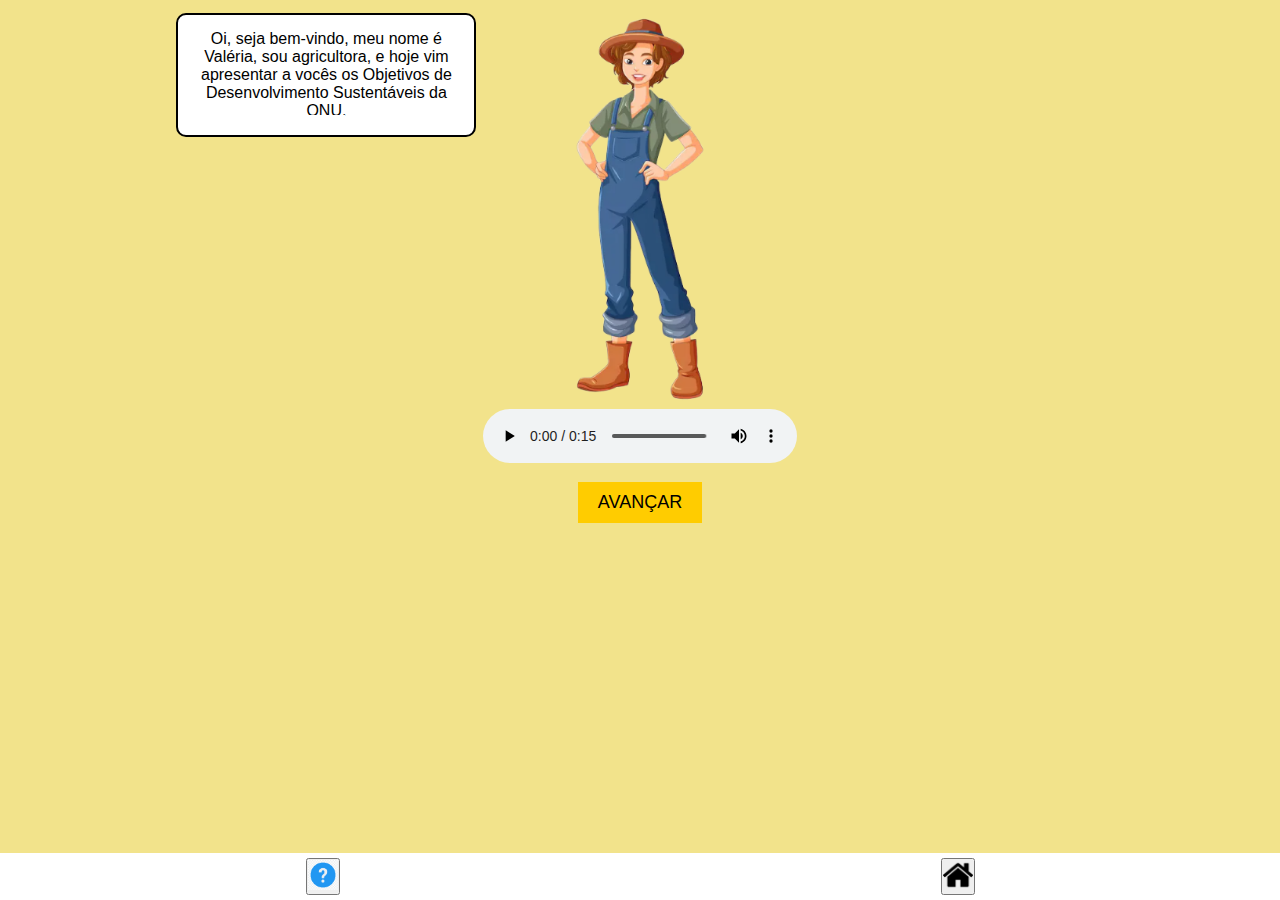
<file: Feminino.html>
<!DOCTYPE html>
<html lang="pt-br">

<head>
    <meta charset="UTF-8">
    <meta name="viewport" content="width=device-width, initial-scale=1.0">
    <title>Página Inicial</title>
    <link rel="stylesheet" href="styleFeminino.css">
</head>

<body>
    <div class="container">
        <div class="content">
            <div class="speech-bubble">
                <p>Oi, seja bem-vindo, meu nome é Valéria, sou agricultora, e hoje vim apresentar a vocês os Objetivos de
                    Desenvolvimento Sustentáveis da ONU.</p>
            </div>
            <img src="img/valeria.png" alt="Valéria, a agricultora" class="character">
        </div>
        <div>
            <audio controls class="audio">
                <source src="audio/inicialvaleria.mp3" type="">
            </audio>
        </div>
        <a href="MenuInicial.html"><button class="advance-button">AVANÇAR</button></a>
    </div>
    <div class="footer">
        <a href="TutorialFeminino.html"><button><img src="img/ajuda.png" alt="Ícone Home" class="icon"></button></a>
        <a href="index.html"><button><img src="img/home.png" alt="Ícone 2" class="icon"></button></a>
    </div>
</body>

</html>
</file>
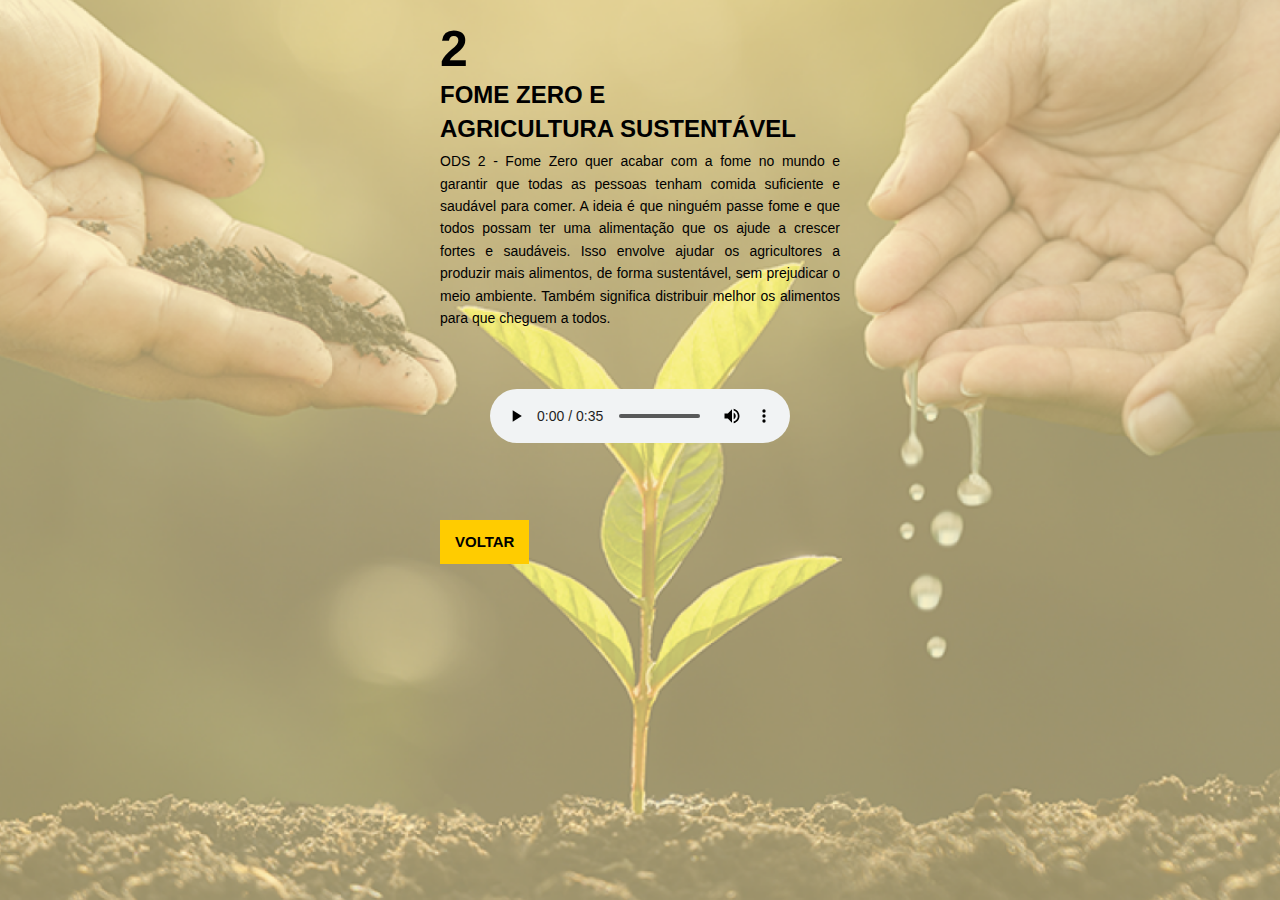
<file: InfoAdicional.html>
<!DOCTYPE html>
<html lang="pt-BR">
<head>
    <meta charset="UTF-8">
    <meta name="viewport" content="width=device-width, initial-scale=1.0">
    <title>Fome Zero e Agricultura Sustentável</title>
    <link rel="stylesheet" href="styleInfoAdicional.css">
</head>
<body>
    <div class="container">
        <div class="header">
            <span class="number">2</span>
            <h1>FOME ZERO E<br>AGRICULTURA SUSTENTÁVEL</h1>
        </div>
        <div class="content">
                ODS 2 - Fome Zero quer acabar com a fome no mundo e garantir que todas as pessoas tenham comida suficiente e saudável para comer. A ideia é que ninguém passe fome e que todos possam ter uma alimentação que os ajude a crescer fortes e saudáveis.
                Isso envolve ajudar os agricultores a produzir mais alimentos, de forma sustentável, sem prejudicar o meio ambiente. Também significa distribuir melhor os alimentos para que cheguem a todos.
        <center><div class="audio">
            <audio controls class="audio">
                <source src="audio/info.mp3" type="">
            </audio>
        </div></center>
        <div class="footer">
            <a href="Ods.html" class="back-link">VOLTAR</a>
        </div>
    </div>
</body>
</html>
</file>
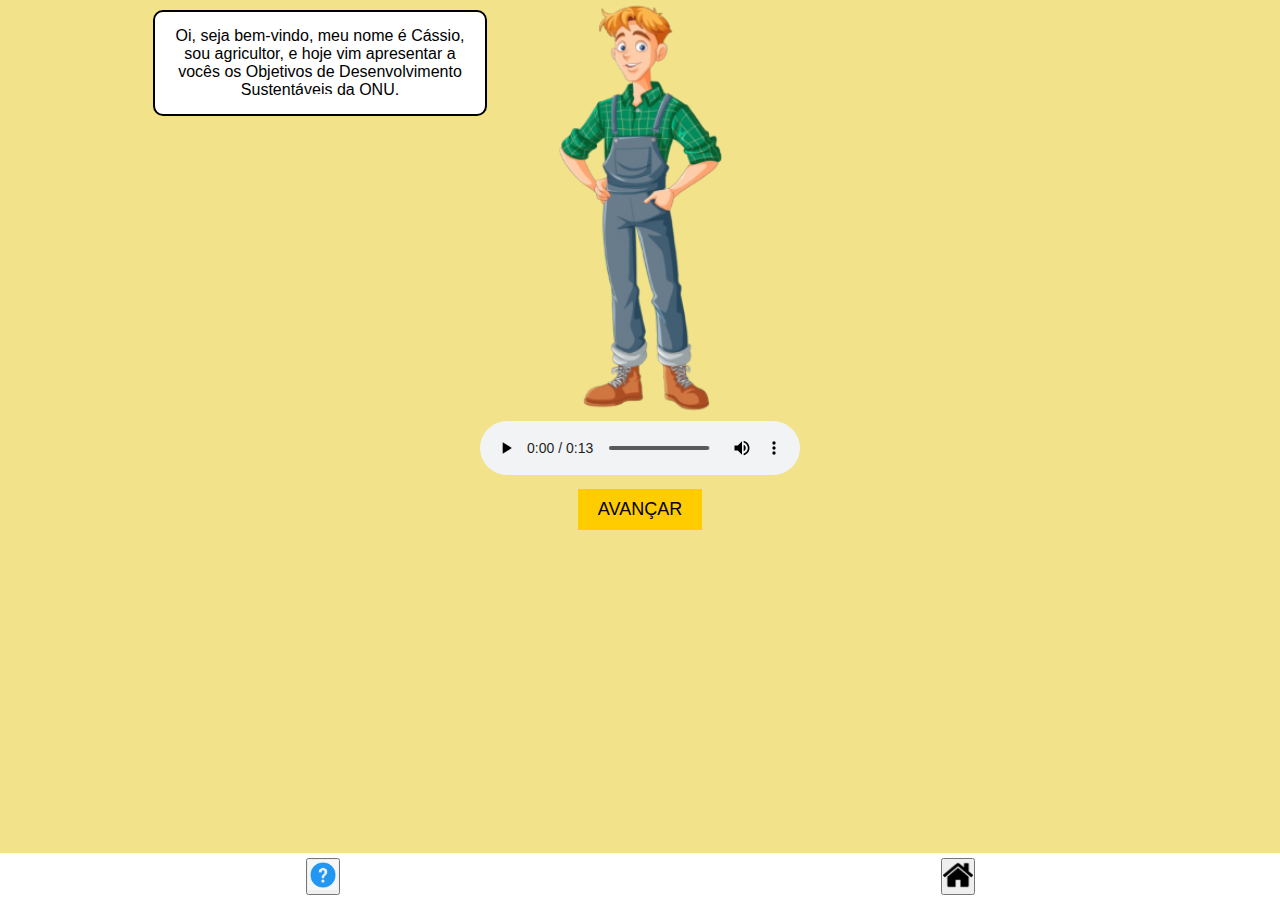
<file: Masculino.html>
<!DOCTYPE html>
<html lang="pt-br">

<head>
    <meta charset="UTF-8">
    <meta name="viewport" content="width=device-width, initial-scale=1.0">
    <title>Página Inicial</title>
    <link rel="stylesheet" href="styleMasculino.css">
</head>

<body>
    <div class="container">
        <div class="content">
            <div class="speech-bubble">
                <p>Oi, seja bem-vindo, meu nome é Cássio, sou agricultor, e hoje vim apresentar a vocês os Objetivos de
                    Desenvolvimento Sustentáveis da ONU.</p>
            </div>
            <img src="img/cassio.png" alt="Cássio, o agricultor" class="character">
        </div>
        <div>
            <audio controls class="audio">
                <source src="audio/Inicial.mp3" type="">
            </audio>
        </div>
        <a href="MenuInicial.html"><button class="advance-button">AVANÇAR</button></a>
    </div>
    <div class="footer">
        <a href="TutorialMasculino.html"><button><img src="img/ajuda.png" alt="Ícone Home" class="icon"></button></a>
        <a href="index.html"><button><img src="img/home.png" alt="Ícone 2" class="icon"></button></a>
    </div>
</body>

</html>
</file>
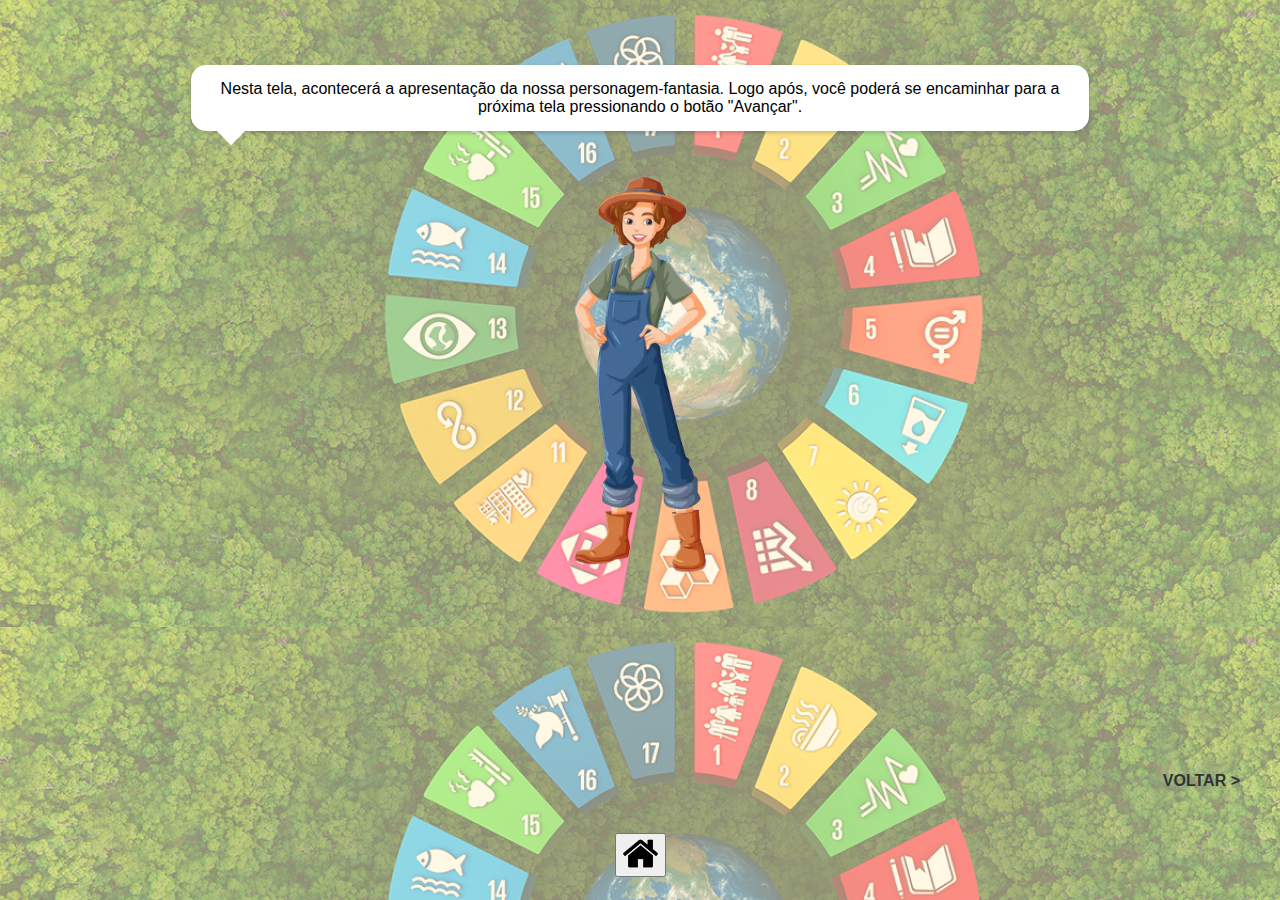
<file: TutorialFeminino.html>
<!DOCTYPE html>
<html lang="pt-BR">
<head>
    <meta charset="UTF-8">
    <meta name="viewport" content="width=device-width, initial-scale=1.0">
    <title>Página de Tutorial</title>
    <link rel="stylesheet" href="styleTutorial.css">
</head>
<body>
    <div class="container">
        <div class="header"></div>
        <div class="main-content">
            <div class="character-section">
                <div class="speech-bubble">
                    Nesta tela, acontecerá a apresentação da nossa personagem-fantasia. Logo após, você poderá se encaminhar para a próxima tela pressionando o botão "Avançar".
                </div>
                <img src="img/valeria.png" alt="Personagem" class="character">
            </div>
            <a href="Feminino.html"><button class="btn pular">VOLTAR ></button></a>
        </div>
        <div class="footer">
            <button class="icon-button">
                <a href="index.html"><img src="img/home.png" alt="Home"></a>
            </button>
        </div>
    </div>
</body>
</html>
</file>
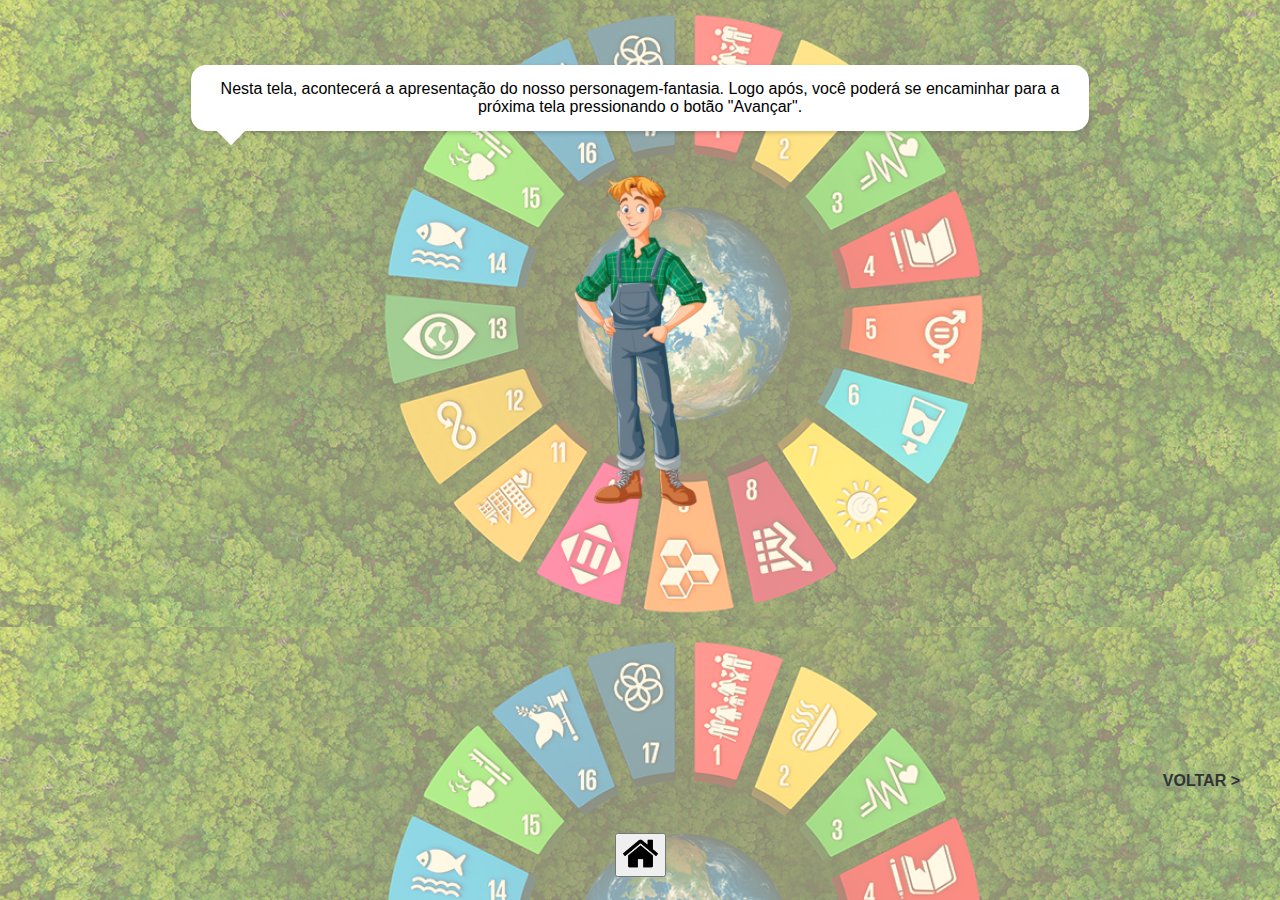
<file: TutorialMasculino.html>
<!DOCTYPE html>
<html lang="pt-BR">
<head>
    <meta charset="UTF-8">
    <meta name="viewport" content="width=device-width, initial-scale=1.0">
    <title>Página de Tutorial</title>
    <link rel="stylesheet" href="styleTutorial.css">
</head>
<body>
    <div class="container">
        <div class="header"></div>
        <div class="main-content">
            <div class="character-section">
                <div class="speech-bubble">
                    Nesta tela, acontecerá a apresentação do nosso personagem-fantasia. Logo após, você poderá se encaminhar para a próxima tela pressionando o botão "Avançar".
                </div>
                <img src="img/cassio.png" alt="Personagem" class="character">
            </div>
            <a href="Masculino.html"><button class="btn pular">VOLTAR ></button></a>
        </div>
        <div class="footer">
            <button class="icon-button">
                <a href="index.html"><img src="img/home.png" alt="Home"></a>
            </button>
        </div>
    </div>
</body>
</html>
</file>
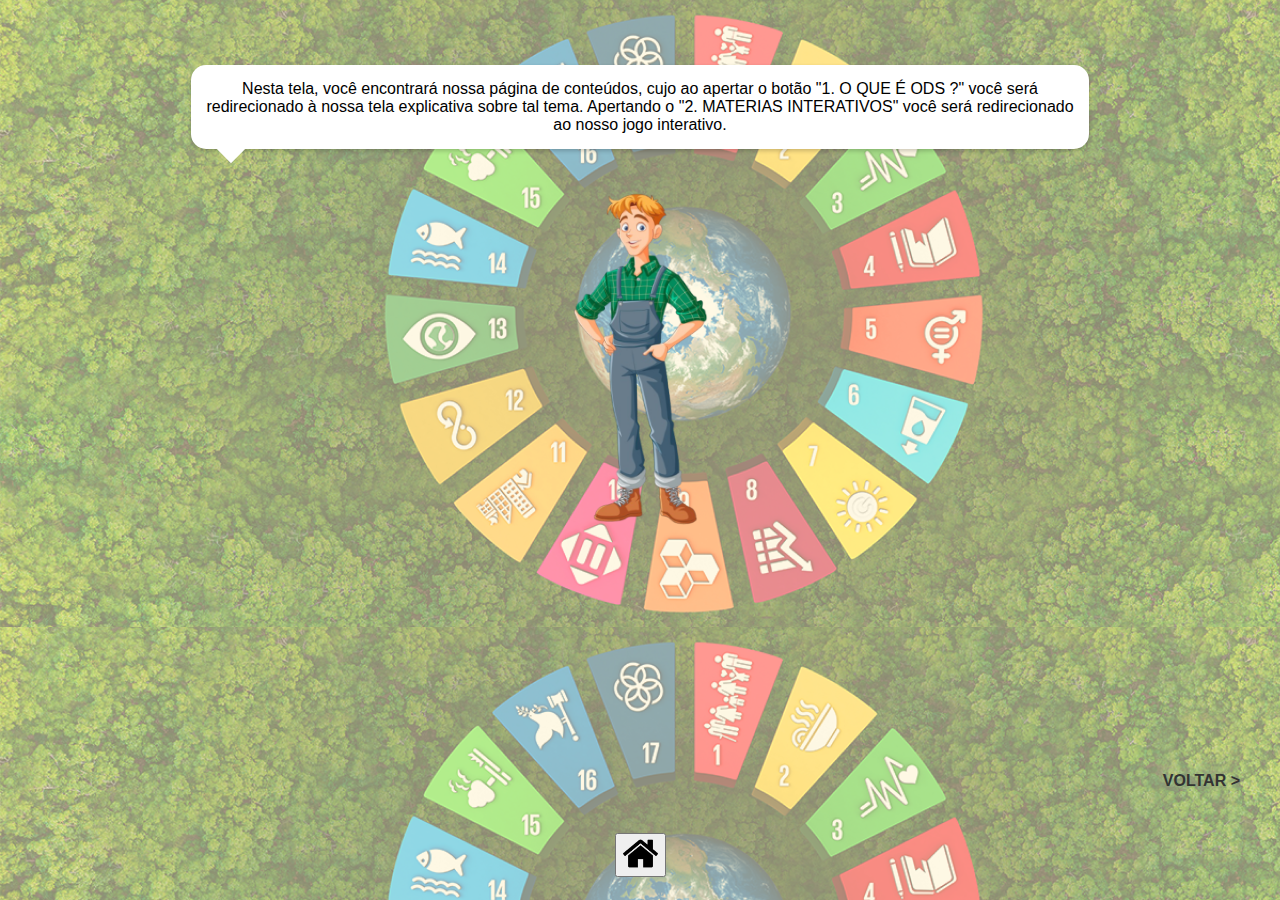
<file: TutorialMenuInicial.html>
<!DOCTYPE html>
<html lang="pt-BR">
<head>
    <meta charset="UTF-8">
    <meta name="viewport" content="width=device-width, initial-scale=1.0">
    <title>Página de Tutorial</title>
    <link rel="stylesheet" href="styleTutorial.css">
</head>
<body>
    <div class="container">
        <div class="header"></div>
        <div class="main-content">
            <div class="character-section">
                <div class="speech-bubble">
                    Nesta tela, você encontrará nossa página de conteúdos, cujo ao apertar o botão "1. O QUE É ODS ?" você será redirecionado à nossa tela explicativa sobre tal tema. Apertando o "2. MATERIAS INTERATIVOS" você será redirecionado ao nosso jogo interativo.
                </div>
                <img src="img/cassio.png" alt="Personagem" class="character">
            </div>
            <a href="MenuInicial.html"><button class="btn pular">VOLTAR ></button></a>
        </div>
        <div class="footer">
            <button class="icon-button">
                <a href="index.html"><img src="img/home.png" alt="Home"></a>
            </button>
        </div>
    </div>
</body>
</html>
</file>
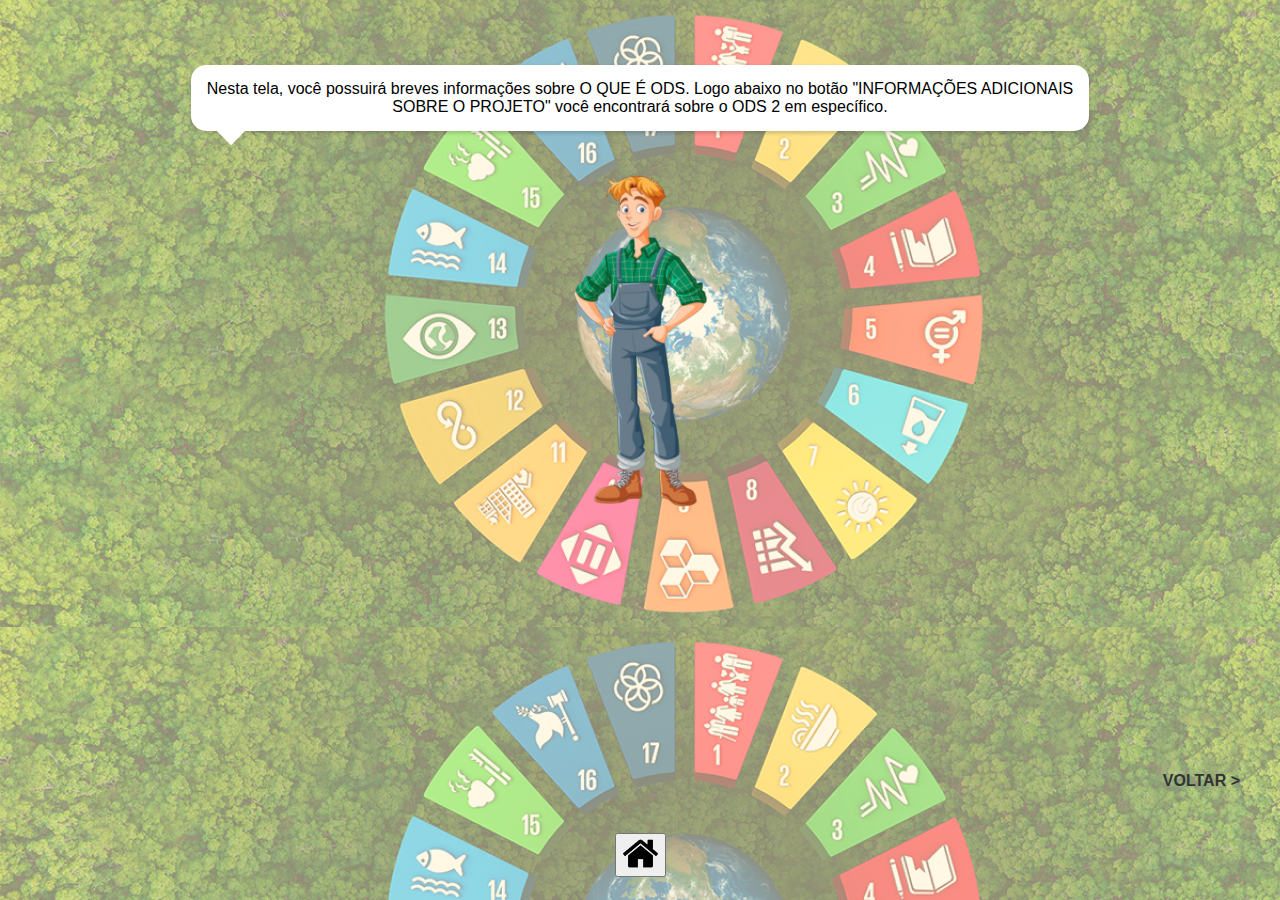
<file: TutorialOds.html>
<!DOCTYPE html>
<html lang="pt-BR">
<head>
    <meta charset="UTF-8">
    <meta name="viewport" content="width=device-width, initial-scale=1.0">
    <title>Página de Tutorial</title>
    <link rel="stylesheet" href="styleTutorial.css">
</head>
<body>
    <div class="container">
        <div class="header"></div>
        <div class="main-content">
            <div class="character-section">
                <div class="speech-bubble">
                    Nesta tela, você possuirá breves informações sobre O QUE É ODS. Logo abaixo no botão "INFORMAÇÕES ADICIONAIS SOBRE O PROJETO" você encontrará sobre o ODS 2 em específico.
                </div>
                <img src="img/cassio.png" alt="Personagem" class="character">
            </div>
            <a href="Ods.html"><button class="btn pular">VOLTAR ></button></a>
        </div>
        <div class="footer">
            <button class="icon-button">
                <a href="index.html"><img src="img/home.png" alt="Home"></a>
            </button>
        </div>
    </div>
</body>
</html>
</file>
<file: styleFeminino.css>
* {
    margin: 0;
    padding: 0;
    box-sizing: border-box;
}

body {
    width: 100%;
    font-family: Arial, sans-serif;
    background-color: #f2e38b;
    display: flex;
    flex-direction: column;
    justify-content: space-between;
    min-height: 100vh;
}

.container {
    text-align: center;
    padding: 1%;
}

.content {
    position: relative;
}

.speech-bubble {
    margin-top: 10px;
    background-color: white;
    border: 2px solid black;
    border-radius: 10px;
    padding: 15px;
    width: 300px;
    display: inline-block;
    position: absolute;
    left: 25%;
    transform: translateX(-50%);
    top: -10px;
}

.speech-bubble:after {
    content: '';
    position: absolute;
    bottom: -20px;
    left: 50%;
    transform: translateX(-50%);
    border-width: 20px;
    border-style: solid;
    border-color: white transparent transparent transparent;
}

.character {
    width: 130px;
}

.advance-button {
    background-color: #ffcc00;
    border: none;
    padding: 10px 20px;
    font-size: 18px;
    margin-top: 15px;
    cursor: pointer;
}

.advance-button:hover {
    background-color: #e6b800;
}

.footer {
    background-color: #fff;
    padding: 5px;
    display: flex;
    justify-content: space-around;
}

.icon {
    width: 30px;
    height: 30px;
}

.audio {
    width: 25%;
    border-radius: 10px;
    outline: none;
}
</file>
<file: styleInfoAdicional.css>
body {
    width: 100%;
    background-position: center;
    background-image: url(img/image\ 106.png);
    font-family: Arial, sans-serif;
    margin: 0;
    padding: 0;
    background-color: #f8e7a0;
    color: #000;
    height: 100vh;
    background-size: cover;
}

.container {
    max-width: 400px;
    margin: 0 auto;
    padding: 20px;
    text-align: center;
}

.header {
    text-align: left;
}

.header .number {
    font-size: 50px;
    font-weight: bold;
    color: #000000;
    display: block;
}

.header h1 {
    font-size: 24px;
    font-weight: bold;
    line-height: 1.4;
    margin: 0;
    text-transform: uppercase;
}

.content {
    margin-top: 5px;
    font-size: 14px;
    line-height: 1.6;
    text-align: justify;
}
.audio{
    margin-top: 30px;
}

.footer {
    margin-top: 70px;
    display: flex;
    justify-content: space-between;
    align-items: center;
}

.footer .back-link {
    background-color: #ffcc00;
    border: none;
    padding: 10px 15px;
    font-size: 15px;
    text-decoration: none;
    color: #000;
    font-weight: bold;
    cursor: pointer;
}

.footer .icons {
    font-size: 24px;
}

.footer .icons .icon {
    margin-left: 10px;
}
</file>
<file: styleMasculino.css>
body {
    width: 100%;
    font-family: Arial, sans-serif;
    background-color: #f2e38b;
    display: flex;
    flex-direction: column;
    justify-content: space-between;
    min-height: 100vh;
}
* {
    padding: 0;
    margin: 0;
}

.container {
    text-align: center;
}

.content {
    position: relative;
}

.speech-bubble {
    margin-top: 20px;
    background-color: white;
    border: 2px solid black;
    border-radius: 10px;
    padding: 15px;
    width: 300px;
    display: inline-block;
    position: absolute;
    left: 25%;
    transform: translateX(-50%);
    top: -10px;
}

.speech-bubble:after {
    content: '';
    position: absolute;
    bottom: -20px;
    left: 50%;
    transform: translateX(-50%);
    border-width: 20px;
    border-style: solid;
    border-color: white transparent transparent transparent;
}

.character {
    width: 165px;
}

.advance-button {
    background-color: #ffcc00;
    border: none;
    padding: 10px 20px;
    font-size: 18px;
    margin-top: 10px;
    cursor: pointer;
}

.advance-button:hover {
    background-color: #e6b800;
}

.footer {
    background-color: #fff;
    padding: 5px;
    display: flex;
    justify-content: space-around;
}

.icon {
    width: 30px;
    height: 30px;
}

.audio {
    width: 25%;
    border-radius: 10px;
    outline: none;
}
</file>
<file: styleTutorial.css>
body {
    background-image: url(img/ods.png);
    overflow: hidden;
    margin: 0;
    padding: 0;
    font-family: Arial, sans-serif;
    background-color: #fff4cf;
    display: flex;
    flex-direction: column;
    height: 100vh;
}

.container {
    display: flex;
    flex-direction: column;
    justify-content: space-between;
    height: 100%;
}

.header {
    height: 5%;
    background-color: transparent;
}

.main-content {
    flex: 1;
    position: relative;
    text-align: center;
    padding: 20px;
}

.character-section {
    position: relative;
}

.character {
    width: 135px;
    margin-top: 20px;
}

.speech-bubble {
    background-color: #fff;
    border-radius: 15px;
    padding: 15px;
    width: 70%;
    margin: 0 auto 20px;
    font-size: 16px;
    box-shadow: 0 2px 4px rgba(0, 0, 0, 0.2);
    position: relative;
}

.speech-bubble::after {
    content: "";
    position: absolute;
    bottom: -10px;
    left: 30px;
    width: 20px;
    height: 20px;
    background-color: #fff;
    transform: rotate(45deg);
}

.btn {
    border: none;
    font-size: 16px;
    cursor: pointer;
    padding: 10px 20px;
    position: absolute;
}

.avancar {
    background-color: #4CAF50;
    color: white;
    border-radius: 5px;
    left: 20px;
    bottom: 10px;
}

.pular {
    background-color: transparent;
    color: #333;
    right: 20px;
    bottom: 10px;
    font-weight: bold;
}

.footer {
    display: flex;
    justify-content: space-around;
    align-items: center;
    height: 10%;
}

.icon-button img {
    width: 35px;
    height: 35px;
}
</file>
